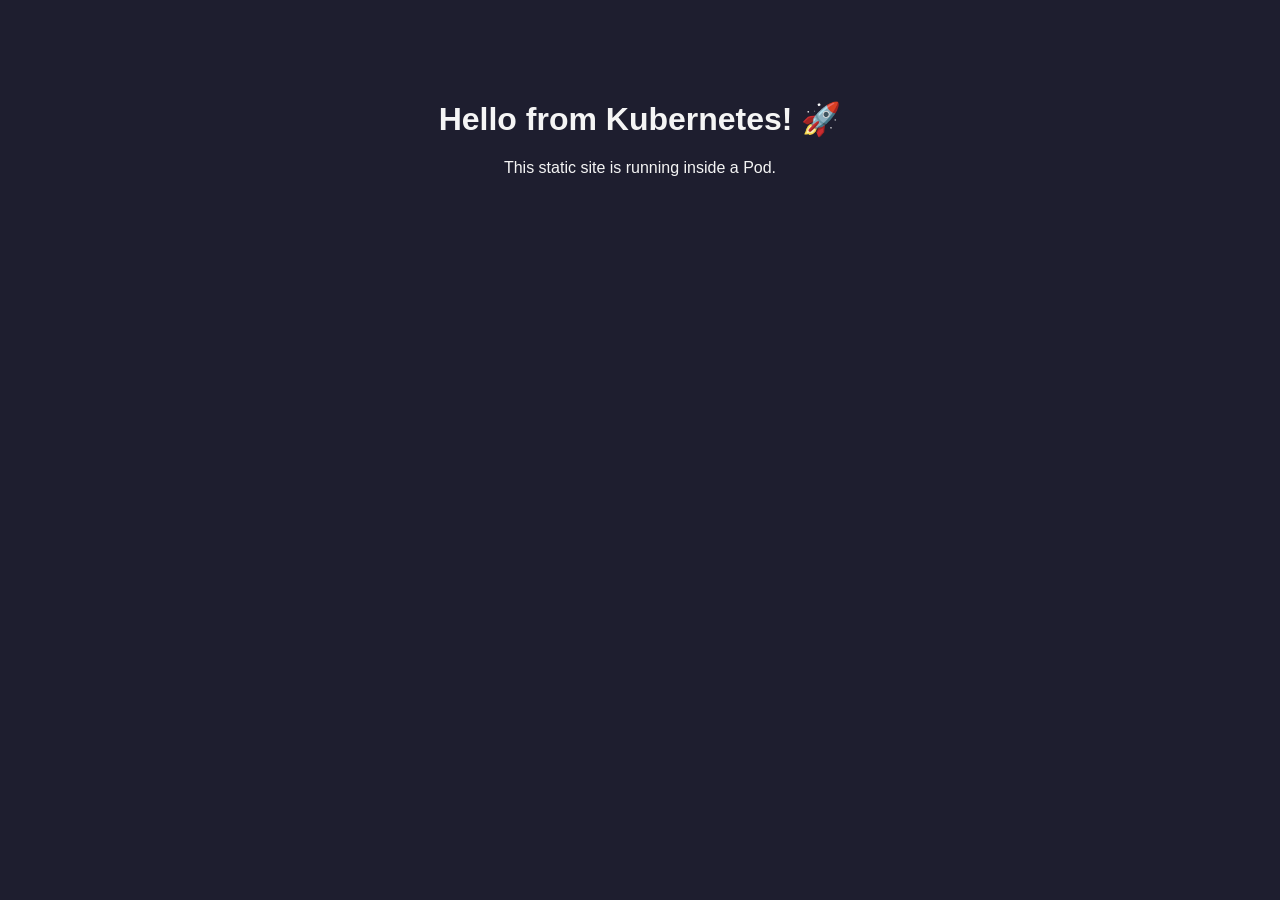
<file: static-website-k8s/site/index.html>
<!DOCTYPE html>
<html lang="en">
<head>
  <meta charset="UTF-8">
  <title>My Kubernetes Static Site</title>
  <link rel="stylesheet" href="style.css">
</head>
<body>
  <h1>Hello from Kubernetes! 🚀</h1>
  <p>This static site is running inside a Pod.</p>
</body>
</html>
</file>
<file: static-website-k8s/site/style.css>
body {
  font-family: sans-serif;
  text-align: center;
  margin-top: 100px;
  background-color: #1e1e2f;
  color: #f5f5f5;
}
</file>
